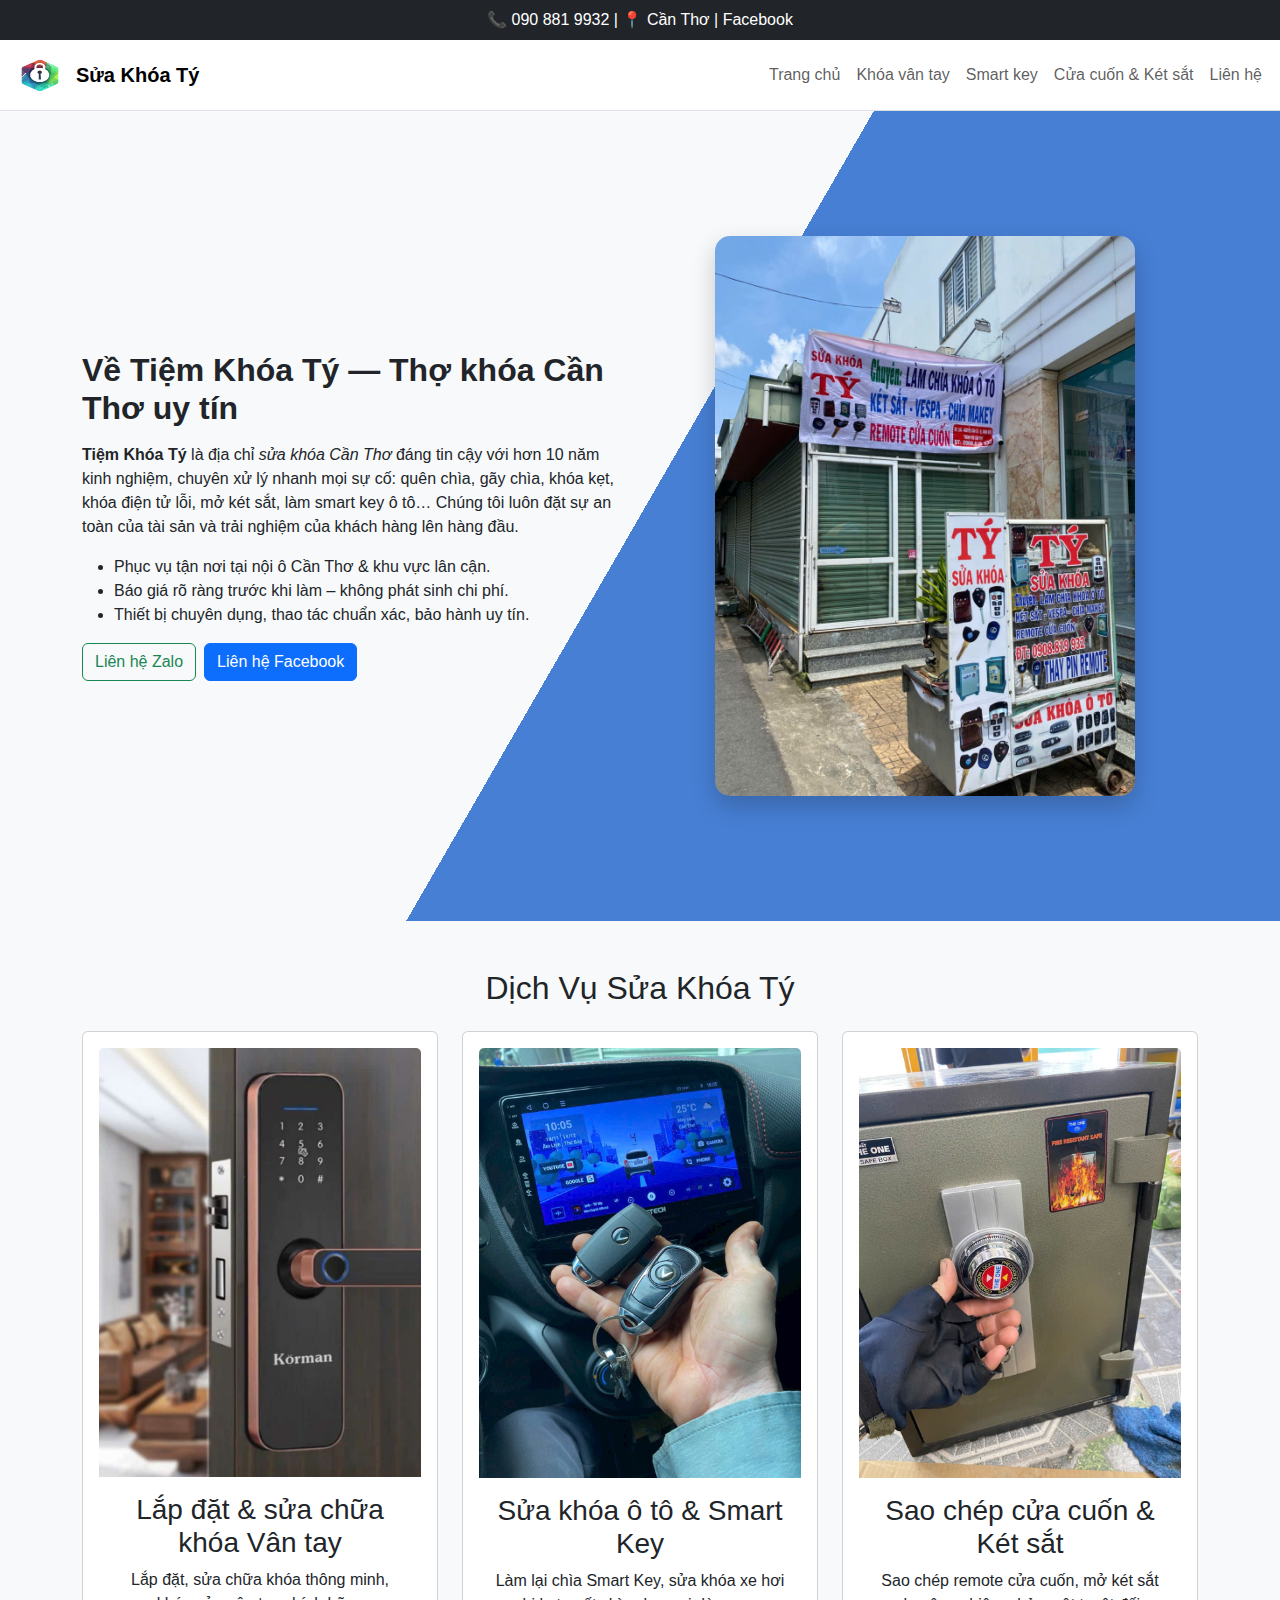
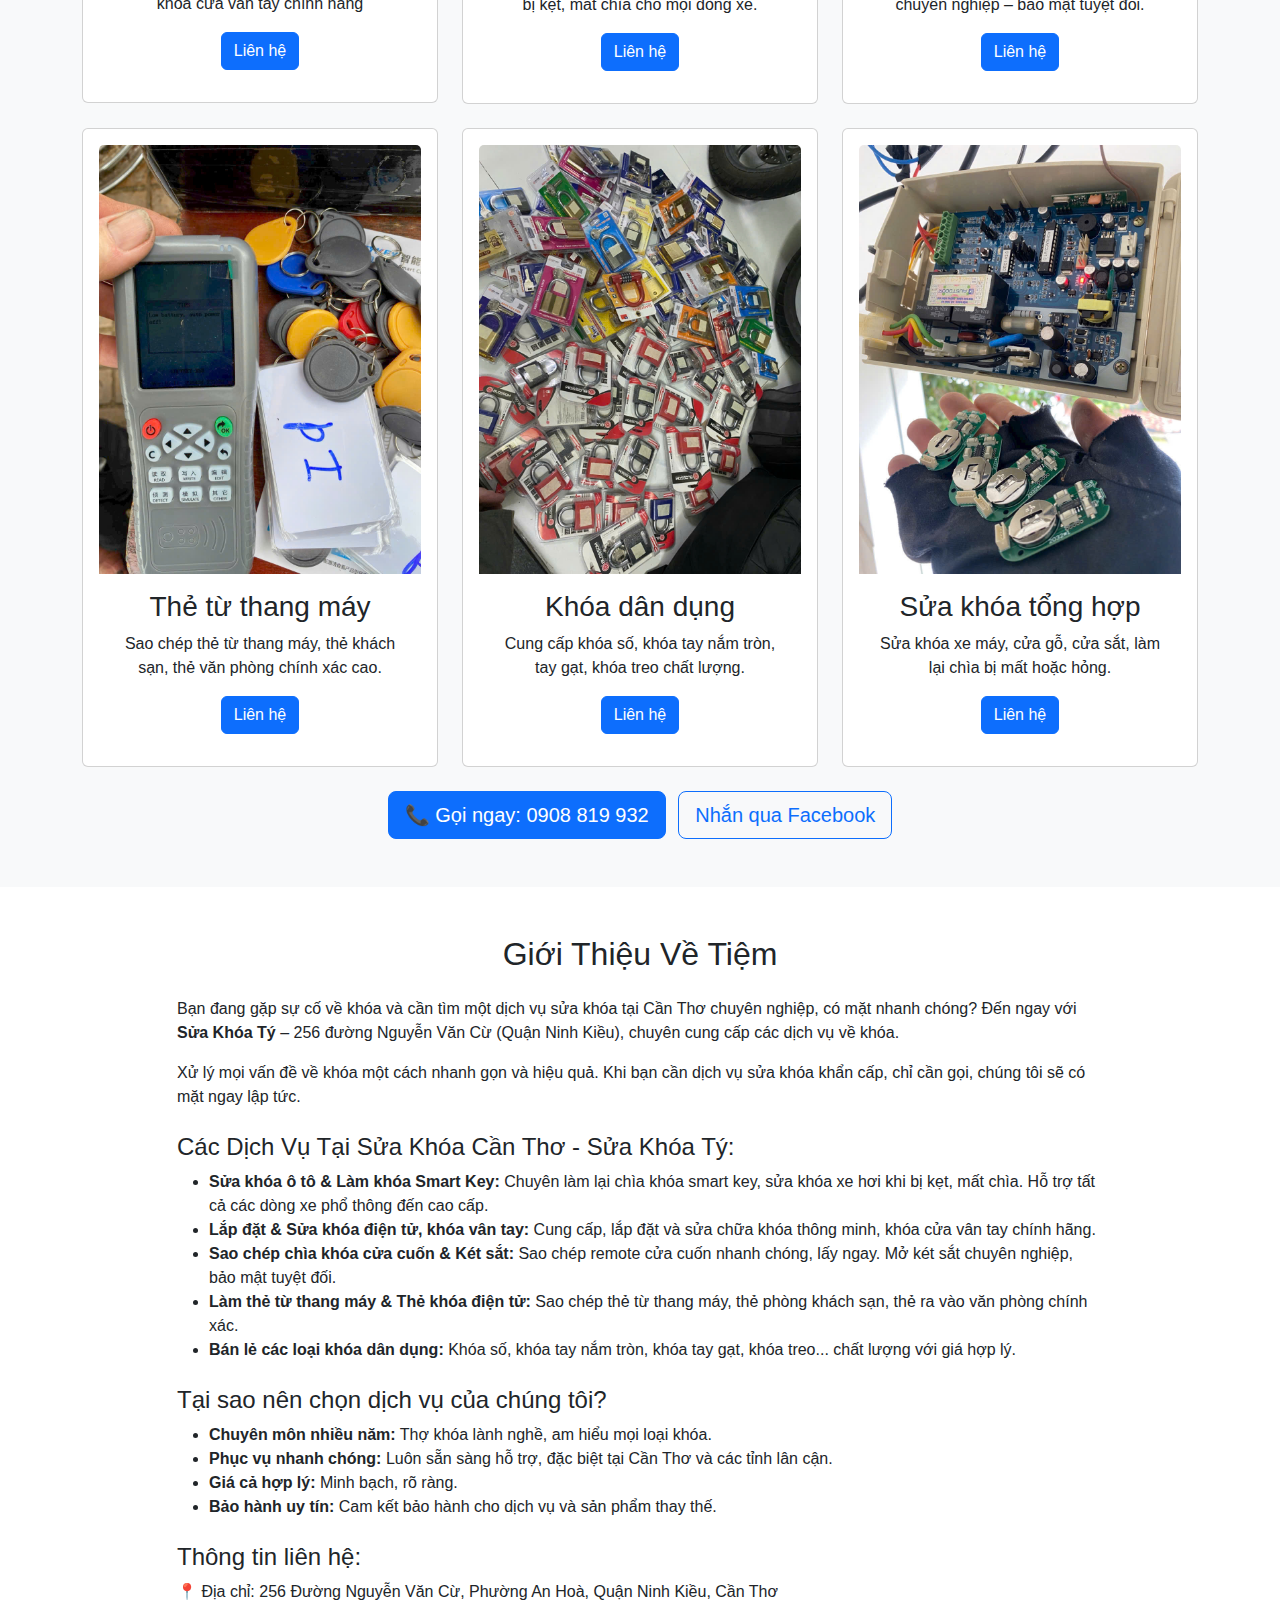
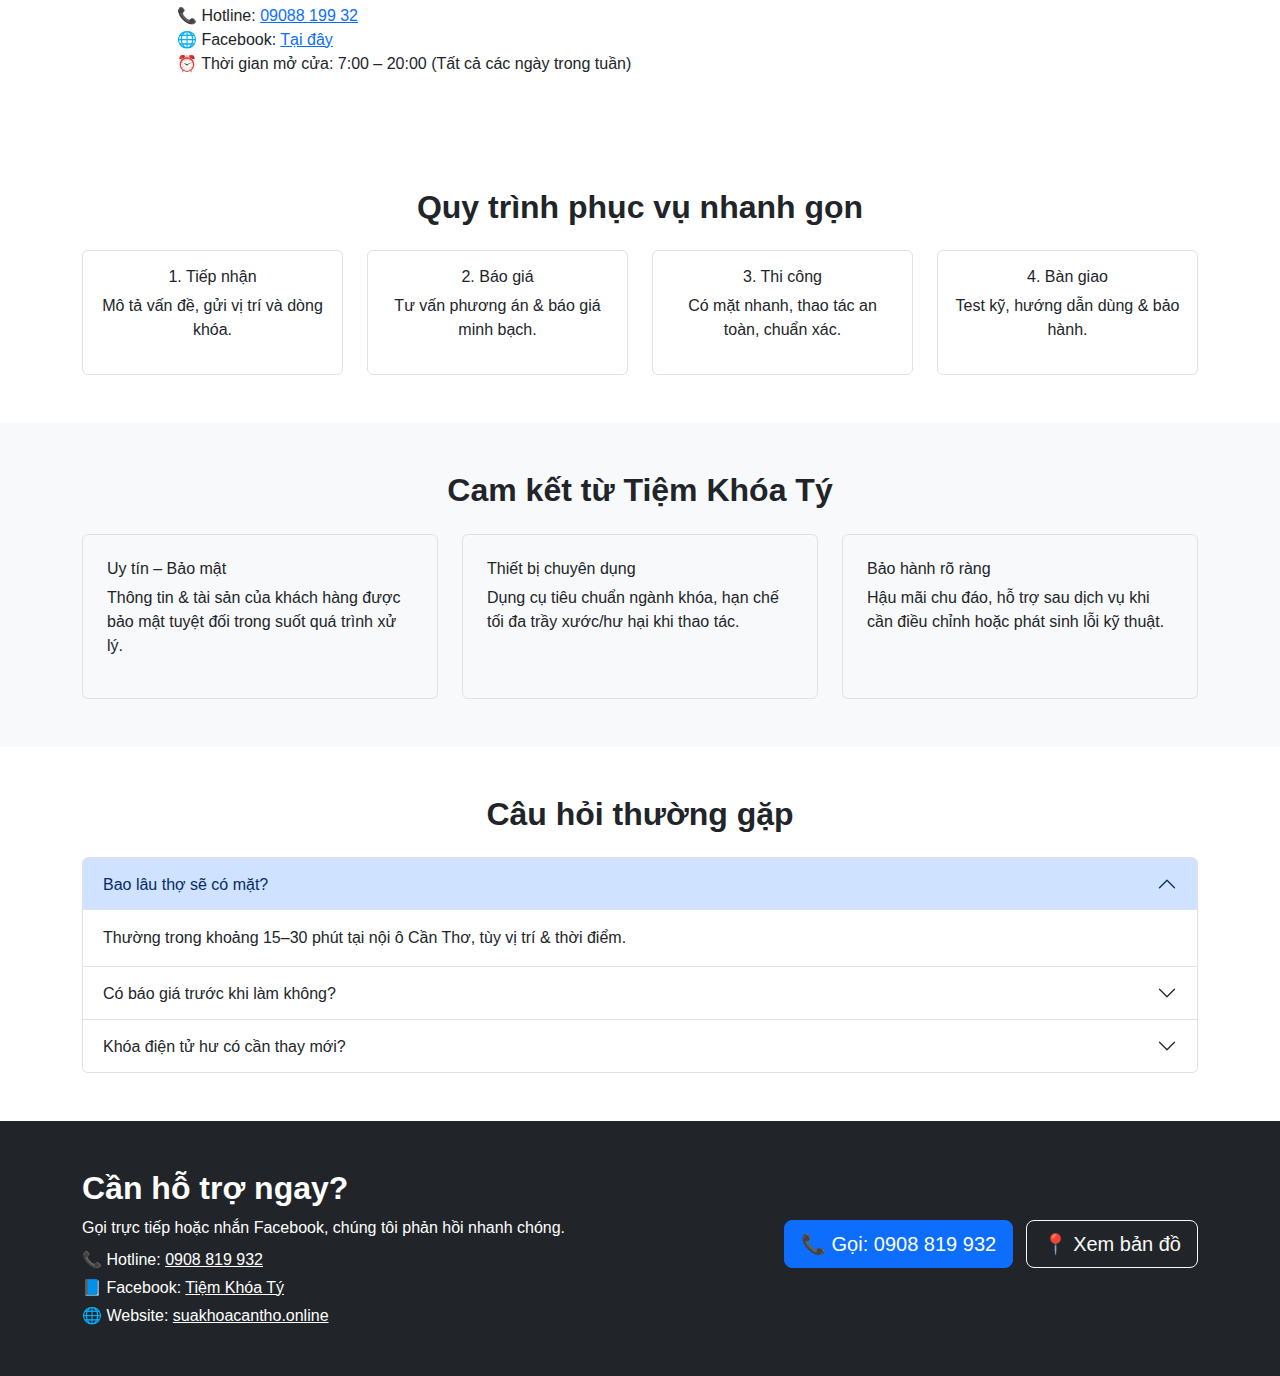
<file: index.html>
<!DOCTYPE html>
<html lang="vi">
  <head>
    <meta charset="UTF-8" />
    <meta name="viewport" content="width=device-width, initial-scale=1.0" />

    <!-- Title & Meta SEO -->
    <title>Sửa Khóa Cần Thơ – Thợ Khóa Cần Thơ 24/7 | Tiệm Khóa Tý</title>
    <meta
      name="description"
      content="Tiệm Khóa Tý – dịch vụ sửa khóa Cần Thơ chuyên nghiệp 24/7. Nhận sửa khóa ô tô, smart key, khóa cửa cuốn, két sắt, khóa điện tử, làm thẻ từ, khóa dân dụng. Gọi ngay: 0908 819 932"
    />
    <meta
      name="keywords"
      content="sửa khóa Cần Thơ, thợ khóa Cần Thơ, sửa khóa ô tô, khóa vân tay, smart key, mở két sắt, sao chép thẻ từ, sửa khóa điện tử, 24/7"
    />

    <!-- Favicon -->
    <link rel="icon" href="/img/sua_khoa_can_tho_logo1.png" type="image/png" />

    <!-- Open Graph (Facebook & Zalo) -->
    <meta property="og:title" content="Sửa Khóa Cần Thơ – Tiệm Khóa Tý" />
    <meta
      property="og:description"
      content="Sửa Khóa Tý – dịch vụ sửa khóa Cần Thơ chuyên nghiệp 24/7. Liên hệ ngay: 0908 819 932"
    />
    <meta
      property="og:image"
      content="https://suakhoacantho.online/img/sua_khoa_can_tho_3.jpg"
    />

    <meta
      property="og:url"
      content="https://suakhoacantho.online/img/sua_khoa_can_tho_3.jpg"
    />
    <meta property="og:type" content="website" />

    <!-- Twitter Card -->
    <meta name="twitter:card" content="summary_large_image" />
    <meta name="twitter:title" content="Sửa Khóa Cần Thơ – Tiệm Khóa Tý" />
    <meta
      name="twitter:description"
      content="Sửa Khóa Tý – dịch vụ sửa khóa Cần Thơ chuyên nghiệp 24/7. Liên hệ ngay: 0908 819 932"
    />
    <meta
      name="twitter:image"
      content="https://suakhoacantho.online/img/sua_khoa_can_tho_3.jpg"
    />

    <!-- Bootstrap CSS -->
    <link
      href="https://cdn.jsdelivr.net/npm/bootstrap@5.3.0/dist/css/bootstrap.min.css"
      rel="stylesheet"
    />

    <!-- CSS riêng của bạn -->
    <link rel="stylesheet" href="css.css" />
  </head>

  <body>
    <!-- Header -->
    <header class="bg-dark text-white p-2 text-center">
      📞 090 881 9932 | 📍 Cần Thơ |
      <a
        href="https://www.facebook.com/ty.nguyenvan.7587370"
        class="text-white text-decoration-none"
        >Facebook</a
      >
    </header>

    <!-- Navbar -->
    <nav
      class="navbar navbar-expand-md bg-white border-bottom sticky-top"
      style="padding: 2px 10px; margin: 0; min-height: 50px"
    >
      <div class="container-fluid" style="padding: 0; margin: 0">
        <!-- Logo -->
        <a
          class="navbar-brand fw-bold d-flex align-items-center"
          href="index.html"
          style="margin: 0; padding: 0; line-height: 0.5"
        >
          <img
            src="/img/sua_khoa_can_tho_logo.png"
            alt="Logo"
            style="height: 66px; margin-right: 6px; padding: 0"
          />
          Sửa Khóa Tý
        </a>

        <!-- Toggle button cho mobile -->
        <button
          class="navbar-toggler"
          type="button"
          data-bs-toggle="collapse"
          data-bs-target="#mainNav"
          style="padding: 2px 6px; margin: 0"
        >
          <span class="navbar-toggler-icon"></span>
        </button>

        <!-- Menu -->
        <div
          class="collapse navbar-collapse"
          id="mainNav"
          style="margin: 0; padding: 0"
        >
          <ul
            class="navbar-nav ms-auto mb-0"
            style="margin: 0; padding: 0; line-height: 1"
          >
            <li class="nav-item">
              <a
                class="nav-link"
                href="/index.html"
                style="padding: 4px 8px; margin: 0; line-height: 1"
                >Trang chủ</a
              >
            </li>
            <li class="nav-item">
              <a
                class="nav-link"
                href="/services_1.html"
                style="padding: 4px 8px; margin: 0; line-height: 1"
                >Khóa vân tay</a
              >
            </li>
            <li class="nav-item">
              <a
                class="nav-link"
                href="/services_2.html"
                style="padding: 4px 8px; margin: 0; line-height: 1"
                >Smart key</a
              >
            </li>
            <li class="nav-item">
              <a
                class="nav-link"
                href="/services_3.html"
                style="padding: 4px 8px; margin: 0; line-height: 1"
                >Cửa cuốn & Két sắt</a
              >
            </li>
            <li class="nav-item">
              <a
                class="nav-link"
                href="/contact.html"
                style="padding: 4px 8px; margin: 0; line-height: 1"
                >Liên hệ</a
              >
            </li>
          </ul>
        </div>
      </div>
    </nav>

    <!-- HERO -->
    <section id="hero" class="hero">
      <div class="container">
        <div class="row align-items-center">
          <!-- Text -->
          <div class="col-md-6">
            <h2 class="fw-bold">Về Tiệm Khóa Tý — Thợ khóa Cần Thơ uy tín</h2>
            <p class="mt-3">
              <strong>Tiệm Khóa Tý</strong> là địa chỉ
              <em>sửa khóa Cần Thơ</em> đáng tin cậy với hơn 10 năm kinh nghiệm,
              chuyên xử lý nhanh mọi sự cố: quên chìa, gãy chìa, khóa kẹt, khóa
              điện tử lỗi, mở két sắt, làm smart key ô tô… Chúng tôi luôn đặt sự
              an toàn của tài sản và trải nghiệm của khách hàng lên hàng đầu.
            </p>
            <ul class="mb-3">
              <li>Phục vụ tận nơi tại nội ô Cần Thơ & khu vực lân cận.</li>
              <li>Báo giá rõ ràng trước khi làm – không phát sinh chi phí.</li>
              <li>
                Thiết bị chuyên dụng, thao tác chuẩn xác, bảo hành uy tín.
              </li>
            </ul>
            <div class="d-flex gap-2">
              <a
                href="https://zalo.me/0908819932"
                class="btn btn-outline-success"
                target="_blank"
              >
                Liên hệ Zalo
              </a>
              <a
                href="https://www.facebook.com/ty.nguyenvan.7587370"
                class="btn btn-primary"
                target="_blank"
              >
                Liên hệ Facebook
              </a>
            </div>
          </div>

          <!-- Hình ảnh -->
          <div class="col-md-6 hero-img text-center mt-4 mt-md-0">
            <img src="img/sua_khoa_can_tho_3.jpg" alt="Sửa khóa Cần Thơ" />
          </div>
        </div>
      </div>
    </section>

    <!-- DỊCH VỤ ---------------------------------------------------------------------------------------->
    <section id="services" class="py-5 bg-light">
      <div class="container">
        <h2 class="text-center mb-4">Dịch Vụ Sửa Khóa Tý</h2>
        <div class="row g-4">
          <!-- -----------------------------------service 1--------------------------------------- -->
          <div class="col-md-4">
            <div class="card service-card p-3">
              <img
                src="/img/Sua-Khoa-Van-Tay-can-tho.jpg"
                class="card-img-top"
                alt="Sua-Khoa-Van-Tay-can-tho"
              />
              <div class="card-body text-center">
                <h3 class="card-title">Lắp đặt & sửa chữa khóa Vân tay</h3>
                <p class="card-text">
                  Lắp đặt, sửa chữa khóa thông minh, khóa cửa vân tay chính hãng
                </p>
                <a
                  href="https://www.facebook.com/ty.nguyenvan.7587370"
                  class="btn btn-primary"
                  >Liên hệ</a
                >
              </div>
            </div>
          </div>
          <!-- -------------------------------------service 2---------------------------------------------- -->
          <div class="col-md-4">
            <div class="card service-card p-3">
              <img
                src="/img/smart_key_can_tho.jpg"
                class="card-img-top"
                alt="Sua-Khoa-Van-Tay-can-tho"
              />
              <div class="card-body text-center">
                <h3 class="card-title">Sửa khóa ô tô & Smart Key</h3>
                <p class="card-text">
                  Làm lại chìa Smart Key, sửa khóa xe hơi bị kẹt, mất chìa cho
                  mọi dòng xe.
                </p>
                <a
                  href="https://www.facebook.com/ty.nguyenvan.7587370"
                  class="btn btn-primary"
                  >Liên hệ</a
                >
              </div>
            </div>
          </div>
          <!-- -------------------------------------service 3---------------------------------------------- -->
          <div class="col-md-4">
            <div class="card service-card p-3">
              <img
                src="/img/sua_ket_sat_can_tho.jpg"
                class="card-img-top"
                alt="Sua-Khoa-Van-Tay-can-tho"
              />
              <div class="card-body text-center">
                <h3 class="card-title">Sao chép cửa cuốn & Két sắt</h3>
                <p class="card-text">
                  Sao chép remote cửa cuốn, mở két sắt chuyên nghiệp – bảo mật
                  tuyệt đối.
                </p>
                <a
                  href="https://www.facebook.com/ty.nguyenvan.7587370"
                  class="btn btn-primary"
                  >Liên hệ</a
                >
              </div>
            </div>
          </div>
          <!-- -------------------------------------service 4---------------------------------------------- -->
          <div class="col-md-4">
            <div class="card service-card p-3">
              <img
                src="/img/sao_chep_the_tu_thang_may_can_tho.jpg"
                class="card-img-top"
                alt="Sua-Khoa-Van-Tay-can-tho"
              />
              <div class="card-body text-center">
                <h3 class="card-title">Thẻ từ thang máy</h3>
                <p class="card-text">
                  Sao chép thẻ từ thang máy, thẻ khách sạn, thẻ văn phòng chính
                  xác cao.
                </p>
                <a
                  href="https://www.facebook.com/ty.nguyenvan.7587370"
                  class="btn btn-primary"
                  >Liên hệ</a
                >
              </div>
            </div>
          </div>
          <!-- -------------------------------------service 5---------------------------------------------- -->
          <div class="col-md-4">
            <div class="card service-card p-3">
              <img
                src="/img/khoa_dan_dung_can_tho.jpg"
                class="card-img-top"
                alt="Sua-Khoa-Van-Tay-can-tho"
              />
              <div class="card-body text-center">
                <h3 class="card-title">Khóa dân dụng</h3>
                <p class="card-text">
                  Cung cấp khóa số, khóa tay nắm tròn, tay gạt, khóa treo chất
                  lượng.
                </p>
                <a
                  href="https://www.facebook.com/ty.nguyenvan.7587370"
                  class="btn btn-primary"
                  >Liên hệ</a
                >
              </div>
            </div>
          </div>
          <!--  -->
          <div class="col-md-4">
            <div class="card service-card p-3">
              <img
                src="/img/sua_khoa_tong_hop.jpg"
                class="card-img-top"
                alt="Sua-Khoa-Van-Tay-can-tho"
              />
              <div class="card-body text-center">
                <h3 class="card-title">Sửa khóa tổng hợp</h3>
                <p class="card-text">
                  Sửa khóa xe máy, cửa gỗ, cửa sắt, làm lại chìa bị mất hoặc
                  hỏng.
                </p>
                <a
                  href="https://www.facebook.com/ty.nguyenvan.7587370"
                  class="btn btn-primary"
                  >Liên hệ</a
                >
              </div>
            </div>
          </div>
          <!-- -------------------------------------end service ---------------------------------------------- -->
        </div>
        <div class="text-center mt-4">
          <a href="tel:0908819932" class="btn btn-primary btn-lg"
            >📞 Gọi ngay: 0908 819 932</a
          >
          <a
            href="https://www.facebook.com/ty.nguyenvan.7587370"
            class="btn btn-outline-primary btn-lg ms-2"
            target="_blank"
            >Nhắn qua Facebook</a
          >
        </div>
      </div>
    </section>

    <!-- GIỚI THIỆU -------------------------------------------------------------------------------------- -->
    <section class="py-5">
      <div class="container">
        <h2 class="text-center mb-4">Giới Thiệu Về Tiệm</h2>
        <div class="row justify-content-center">
          <div class="col-lg-10">
            <p>
              Bạn đang gặp sự cố về khóa và cần tìm một dịch vụ sửa khóa tại Cần
              Thơ chuyên nghiệp, có mặt nhanh chóng? Đến ngay với
              <strong>Sửa Khóa Tý</strong> – 256 đường Nguyễn Văn Cừ (Quận Ninh
              Kiều), chuyên cung cấp các dịch vụ về khóa.
            </p>
            <p>
              Xử lý mọi vấn đề về khóa một cách nhanh gọn và hiệu quả. Khi bạn
              cần dịch vụ sửa khóa khẩn cấp, chỉ cần gọi, chúng tôi sẽ có mặt
              ngay lập tức.
            </p>

            <h4 class="mt-4">
              Các Dịch Vụ Tại Sửa Khóa Cần Thơ - Sửa Khóa Tý:
            </h4>
            <ul>
              <li>
                <strong>Sửa khóa ô tô & Làm khóa Smart Key:</strong> Chuyên làm
                lại chìa khóa smart key, sửa khóa xe hơi khi bị kẹt, mất chìa.
                Hỗ trợ tất cả các dòng xe phổ thông đến cao cấp.
              </li>
              <li>
                <strong>Lắp đặt & Sửa khóa điện tử, khóa vân tay:</strong> Cung
                cấp, lắp đặt và sửa chữa khóa thông minh, khóa cửa vân tay chính
                hãng.
              </li>
              <li>
                <strong>Sao chép chìa khóa cửa cuốn & Két sắt:</strong> Sao chép
                remote cửa cuốn nhanh chóng, lấy ngay. Mở két sắt chuyên nghiệp,
                bảo mật tuyệt đối.
              </li>
              <li>
                <strong>Làm thẻ từ thang máy & Thẻ khóa điện tử:</strong> Sao
                chép thẻ từ thang máy, thẻ phòng khách sạn, thẻ ra vào văn phòng
                chính xác.
              </li>
              <li>
                <strong>Bán lẻ các loại khóa dân dụng:</strong> Khóa số, khóa
                tay nắm tròn, khóa tay gạt, khóa treo... chất lượng với giá hợp
                lý.
              </li>
            </ul>

            <h4 class="mt-4">Tại sao nên chọn dịch vụ của chúng tôi?</h4>
            <ul>
              <li>
                <strong>Chuyên môn nhiều năm:</strong> Thợ khóa lành nghề, am
                hiểu mọi loại khóa.
              </li>
              <li>
                <strong>Phục vụ nhanh chóng:</strong> Luôn sẵn sàng hỗ trợ, đặc
                biệt tại Cần Thơ và các tỉnh lân cận.
              </li>
              <li><strong>Giá cả hợp lý:</strong> Minh bạch, rõ ràng.</li>
              <li>
                <strong>Bảo hành uy tín:</strong> Cam kết bảo hành cho dịch vụ
                và sản phẩm thay thế.
              </li>
            </ul>

            <h4 class="mt-4">Thông tin liên hệ:</h4>
            <p>
              📍 Địa chỉ: 256 Đường Nguyễn Văn Cừ, Phường An Hoà, Quận Ninh
              Kiều, Cần Thơ <br />
              📞 Hotline: <a href="tel:0908819932">09088 199 32</a> <br />
              🌐 Facebook:
              <a href="https://www.facebook.com/ty.nguyenvan.7587370"
                >Tại đây</a
              >
              <br />
              ⏰ Thời gian mở cửa: 7:00 – 20:00 (Tất cả các ngày trong tuần)
            </p>
          </div>
        </div>
      </div>
    </section>

    <!-- FOOTER---------------------------------------------------------------------------------------- -->
    <section class="py-5">
      <div class="container">
        <h2 class="text-center fw-bold mb-4">Quy trình phục vụ nhanh gọn</h2>
        <div class="row g-4 text-center">
          <div class="col-6 col-md-3">
            <div class="p-3 border rounded h-100">
              <h3 class="h6">1. Tiếp nhận</h3>
              <p>Mô tả vấn đề, gửi vị trí và dòng khóa.</p>
            </div>
          </div>
          <div class="col-6 col-md-3">
            <div class="p-3 border rounded h-100">
              <h3 class="h6">2. Báo giá</h3>
              <p>Tư vấn phương án & báo giá minh bạch.</p>
            </div>
          </div>
          <div class="col-6 col-md-3">
            <div class="p-3 border rounded h-100">
              <h3 class="h6">3. Thi công</h3>
              <p>Có mặt nhanh, thao tác an toàn, chuẩn xác.</p>
            </div>
          </div>
          <div class="col-6 col-md-3">
            <div class="p-3 border rounded h-100">
              <h3 class="h6">4. Bàn giao</h3>
              <p>Test kỹ, hướng dẫn dùng & bảo hành.</p>
            </div>
          </div>
        </div>
      </div>
    </section>

    <section class="py-5 bg-light">
      <div class="container">
        <h2 class="text-center fw-bold mb-4">Cam kết từ Tiệm Khóa Tý</h2>
        <div class="row g-4">
          <div class="col-md-4">
            <div class="p-4 border rounded h-100">
              <h3 class="h6">Uy tín – Bảo mật</h3>
              <p>
                Thông tin & tài sản của khách hàng được bảo mật tuyệt đối trong
                suốt quá trình xử lý.
              </p>
            </div>
          </div>
          <div class="col-md-4">
            <div class="p-4 border rounded h-100">
              <h3 class="h6">Thiết bị chuyên dụng</h3>
              <p>
                Dụng cụ tiêu chuẩn ngành khóa, hạn chế tối đa trầy xước/hư hại
                khi thao tác.
              </p>
            </div>
          </div>
          <div class="col-md-4">
            <div class="p-4 border rounded h-100">
              <h3 class="h6">Bảo hành rõ ràng</h3>
              <p>
                Hậu mãi chu đáo, hỗ trợ sau dịch vụ khi cần điều chỉnh hoặc phát
                sinh lỗi kỹ thuật.
              </p>
            </div>
          </div>
        </div>
      </div>
    </section>

    <!-- FAQ -->
    <section class="py-5">
      <div class="container">
        <h2 class="text-center fw-bold mb-4">Câu hỏi thường gặp</h2>
        <div class="accordion" id="faq">
          <div class="accordion-item">
            <h2 class="accordion-header" id="q1">
              <button
                class="accordion-button"
                type="button"
                data-bs-toggle="collapse"
                data-bs-target="#a1"
              >
                Bao lâu thợ sẽ có mặt?
              </button>
            </h2>
            <div
              id="a1"
              class="accordion-collapse collapse show"
              data-bs-parent="#faq"
            >
              <div class="accordion-body">
                Thường trong khoảng 15–30 phút tại nội ô Cần Thơ, tùy vị trí &
                thời điểm.
              </div>
            </div>
          </div>

          <div class="accordion-item">
            <h2 class="accordion-header" id="q2">
              <button
                class="accordion-button collapsed"
                type="button"
                data-bs-toggle="collapse"
                data-bs-target="#a2"
              >
                Có báo giá trước khi làm không?
              </button>
            </h2>
            <div
              id="a2"
              class="accordion-collapse collapse"
              data-bs-parent="#faq"
            >
              <div class="accordion-body">
                Có. Chúng tôi tư vấn phương án và báo giá minh bạch trước khi
                thi công.
              </div>
            </div>
          </div>

          <div class="accordion-item">
            <h2 class="accordion-header" id="q3">
              <button
                class="accordion-button collapsed"
                type="button"
                data-bs-toggle="collapse"
                data-bs-target="#a3"
              >
                Khóa điện tử hư có cần thay mới?
              </button>
            </h2>
            <div
              id="a3"
              class="accordion-collapse collapse"
              data-bs-parent="#faq"
            >
              <div class="accordion-body">
                Không phải lúc nào cũng cần. Kỹ thuật viên sẽ kiểm tra & sửa
                chữa nếu có thể để tiết kiệm chi phí.
              </div>
            </div>
          </div>
        </div>
      </div>
    </section>

    <!-- CONTACT / CTA -->
    <section id="contact" class="py-5 bg-dark text-white">
      <div class="container">
        <div class="row g-4 align-items-center">
          <div class="col-md-7">
            <h2 class="fw-bold">Cần hỗ trợ ngay?</h2>
            <p class="mb-2">
              Gọi trực tiếp hoặc nhắn Facebook, chúng tôi phản hồi nhanh chóng.
            </p>
            <p class="mb-1">
              📞 Hotline:
              <a
                class="text-white text-decoration-underline"
                href="tel:0908819932"
                >0908 819 932</a
              >
            </p>
            <p class="mb-1">
              📘 Facebook:
              <a
                class="text-white text-decoration-underline"
                href="https://www.facebook.com/ty.nguyenvan.7587370"
                target="_blank"
                >Tiệm Khóa Tý</a
              >
            </p>
            <p class="mb-0">
              🌐 Website:
              <a
                class="text-white text-decoration-underline"
                href="https://suakhoacantho.online/"
                target="_blank"
                >suakhoacantho.online</a
              >
            </p>
          </div>
          <div class="col-md-5 text-center text-md-end">
            <a href="tel:0908819932" class="btn btn-primary btn-lg me-md-2 mb-2"
              >📞 Gọi: 0908 819 932</a
            >
            <a
              href="https://share.google/v6uvxsjPk523oE6AH"
              target="_blank"
              class="btn btn-outline-light btn-lg mb-2"
              >📍 Xem bản đồ</a
            >
          </div>
        </div>
      </div>
    </section>

    <script src="https://cdn.jsdelivr.net/npm/bootstrap@5.3.0/dist/js/bootstrap.bundle.min.js"></script>

    <script type="application/ld+json">
      {
        "@context": "https://schema.org",
        "@type": "Locksmith",
        "name": "Tiệm Khóa Tý - Sửa Khóa Cần Thơ",
        "image": "https://suakhoacantho.online/img/sua_khoa_can_tho_logo.png",
        "url": "https://suakhoacantho.online/",
        "telephone": "+84908819932",
        "address": {
          "@type": "PostalAddress",
          "streetAddress": "256 Đ. Nguyễn Văn Cừ, Phường An Hòa, Quận Ninh Kiều",
          "addressLocality": "Cần Thơ",
          "addressCountry": "VN"
        },
        "openingHours": "Mo-Su 07:00-20:00",
        "sameAs": ["https://www.facebook.com/ty.nguyenvan.7587370"],
        "areaServed": "Can Tho, Viet Nam"
      }
    </script>
  </body>
</html>
</file>
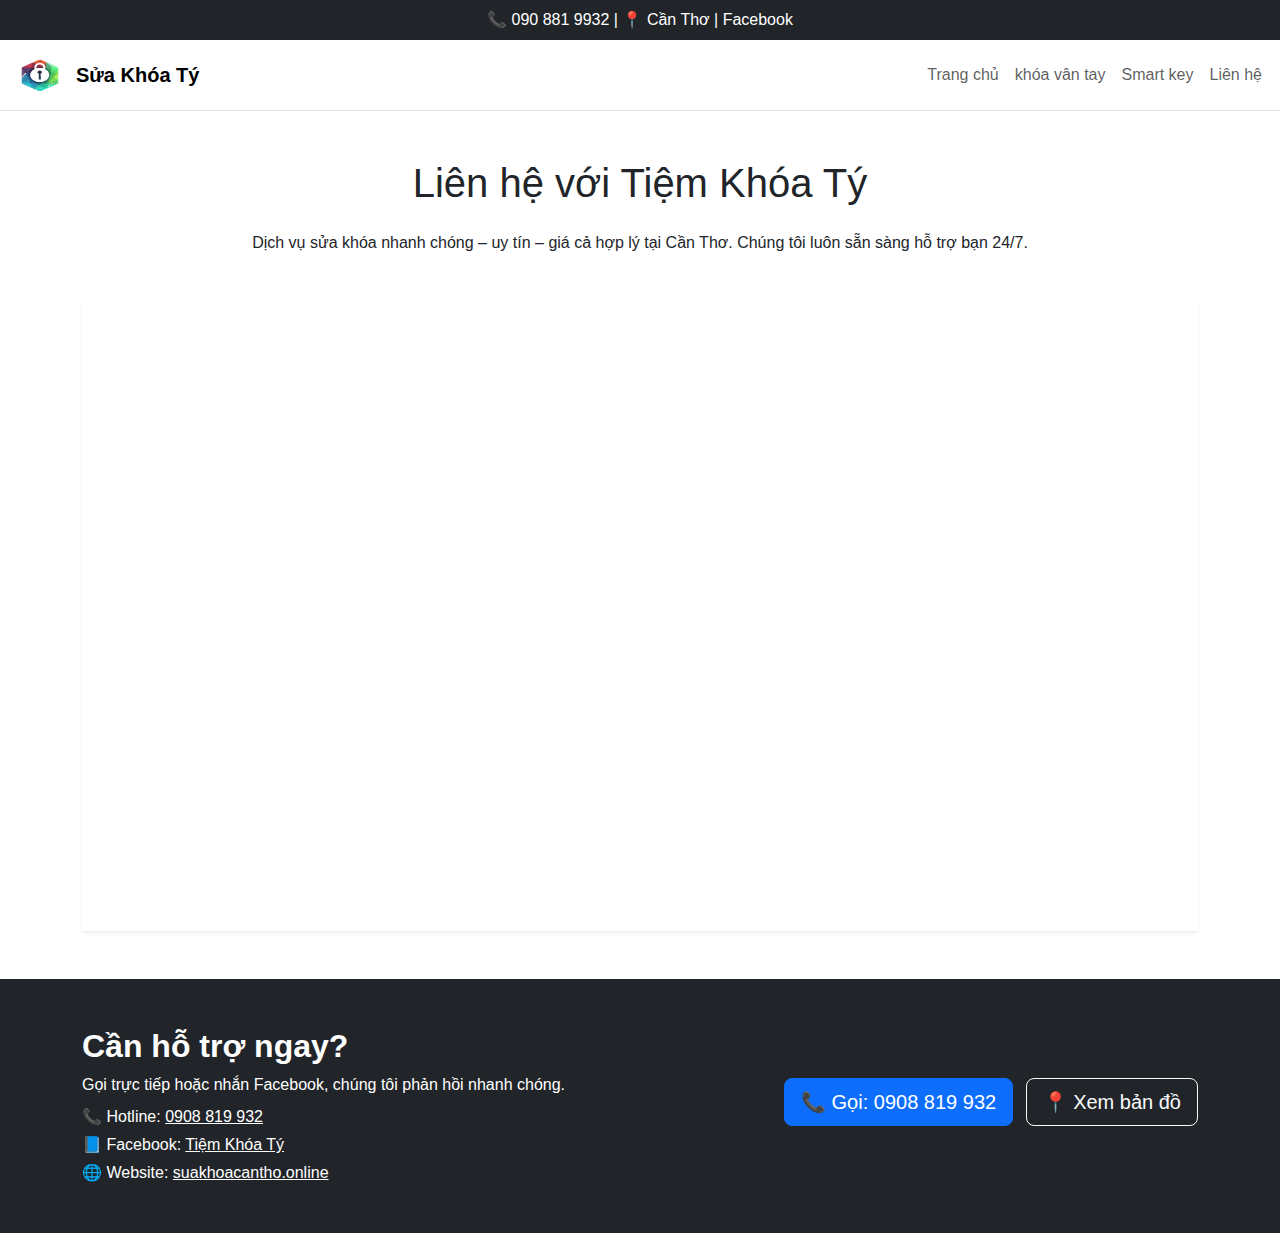
<file: contact.html>
<!DOCTYPE html>
<html lang="vi">
  <head>
    <meta charset="UTF-8" />
    <meta name="viewport" content="width=device-width, initial-scale=1.0" />

    <!-- Title & Meta SEO -->
    <title>Sửa Khóa Cần Thơ – Thợ Khóa Cần Thơ 24/7 | Tiệm Khóa Tý</title>
    <meta
      name="description"
      content="Tiệm Khóa Tý – dịch vụ sửa khóa Cần Thơ chuyên nghiệp 24/7. Nhận sửa khóa ô tô, smart key, khóa cửa cuốn, két sắt, khóa điện tử, làm thẻ từ, khóa dân dụng. Gọi ngay: 0908 819 932"
    />
    <meta
      name="keywords"
      content="sửa khóa Cần Thơ, thợ khóa Cần Thơ, sửa khóa ô tô, khóa vân tay, smart key, mở két sắt, sao chép thẻ từ, sửa khóa điện tử, 24/7"
    />

    <!-- Favicon -->
    <link rel="icon" href="/img/sua_khoa_can_tho_logo1.png" type="image/png" />

    <!-- Open Graph (Facebook & Zalo) -->
    <meta property="og:title" content="Sửa Khóa Cần Thơ – Tiệm Khóa Tý" />
    <meta
      property="og:description"
      content="Sửa Khóa Tý – dịch vụ sửa khóa Cần Thơ chuyên nghiệp 24/7. Liên hệ ngay: 0908 819 932"
    />
    <meta
      property="og:url"
      content="https://suakhoacantho.online/img/sua_khoa_can_tho_3.jpg"
    />
    <meta property="og:url" content="https://suakhoacantho.online/" />
    <meta property="og:type" content="website" />

    <!-- Twitter Card -->
    <meta name="twitter:card" content="summary_large_image" />
    <meta name="twitter:title" content="Sửa Khóa Cần Thơ – Tiệm Khóa Tý" />
    <meta
      name="twitter:description"
      content="Sửa Khóa Tý – dịch vụ sửa khóa Cần Thơ chuyên nghiệp 24/7. Liên hệ ngay: 0908 819 932"
    />
    <meta
      name="twitter:image"
      content="https://suakhoacantho.online/img/sua_khoa_can_tho_logo.png"
    />

    <!-- Bootstrap CSS -->
    <link
      href="https://cdn.jsdelivr.net/npm/bootstrap@5.3.0/dist/css/bootstrap.min.css"
      rel="stylesheet"
    />

    <!-- CSS riêng của bạn -->
    <link rel="stylesheet" href="css.css" />
  </head>

  <body>
    <!-- Header -->
    <header class="bg-dark text-white p-2 text-center">
      📞 090 881 9932 | 📍 Cần Thơ |
      <a
        href="https://www.facebook.com/ty.nguyenvan.7587370"
        class="text-white text-decoration-none"
        >Facebook</a
      >
    </header>

    <!-- Navbar -->
    <nav
      class="navbar navbar-expand-md bg-white border-bottom sticky-top"
      style="padding: 2px 10px; margin: 0; min-height: 50px"
    >
      <div class="container-fluid" style="padding: 0; margin: 0">
        <!-- Logo -->
        <a
          class="navbar-brand fw-bold d-flex align-items-center"
          href="index.html"
          style="margin: 0; padding: 0; line-height: 0.5"
        >
          <img
            src="/img/sua_khoa_can_tho_logo.png"
            alt="Logo"
            style="height: 66px; margin-right: 6px; padding: 0"
          />
          Sửa Khóa Tý
        </a>

        <!-- Toggle button cho mobile -->
        <button
          class="navbar-toggler"
          type="button"
          data-bs-toggle="collapse"
          data-bs-target="#mainNav"
          style="padding: 2px 6px; margin: 0"
        >
          <span class="navbar-toggler-icon"></span>
        </button>

        <!-- Menu -->
        <div
          class="collapse navbar-collapse"
          id="mainNav"
          style="margin: 0; padding: 0"
        >
          <ul
            class="navbar-nav ms-auto mb-0"
            style="margin: 0; padding: 0; line-height: 1"
          >
            <li class="nav-item">
              <a
                class="nav-link"
                href="/index.html"
                style="padding: 4px 8px; margin: 0; line-height: 1"
                >Trang chủ</a
              >
            </li>
            <li class="nav-item">
              <a
                class="nav-link"
                href="/services_1.html"
                style="padding: 4px 8px; margin: 0; line-height: 1"
                >khóa vân tay</a
              >
            </li>
            <li class="nav-item">
              <a
                class="nav-link"
                href="/services_2.html"
                style="padding: 4px 8px; margin: 0; line-height: 1"
                >Smart key</a
              >
            </li>
            <li class="nav-item">
              <a
                class="nav-link"
                href="/contact.html"
                style="padding: 4px 8px; margin: 0; line-height: 1"
                >Liên hệ</a
              >
            </li>
          </ul>
        </div>
      </div>
    </nav>

    <!-- Contact Section -->
    <section class="py-5">
      <div class="container">
        <h1 class="text-center mb-4">Liên hệ với Tiệm Khóa Tý</h1>
        <p class="text-center mb-5">
          Dịch vụ sửa khóa nhanh chóng – uy tín – giá cả hợp lý tại Cần Thơ.
          Chúng tôi luôn sẵn sàng hỗ trợ bạn 24/7.
        </p>

        <div class="row g-4">
          <div class="col-lg-12">
            <div class="ratio ratio-16x9 shadow-sm">
              <iframe
                src="https://www.google.com/maps/embed?pb=!1m18!1m12!1m3!1d3928.588999159957!2d105.7721444!3d10.0507337!2m3!1f0!2f0!3f0!3m2!1i1024!2i768!4f13.1!3m3!1m2!1s0x31a0890050a597d5%3A0x146cf483cbfcaf93!2zU-G7rWEgS2jDs2EgVMO9!5e0!3m2!1svi!2s!4v1755442323754!5m2!1svi!2s"
                style="border: 0; width: 100%; height: 100%"
                allowfullscreen=""
                loading="lazy"
                referrerpolicy="no-referrer-when-downgrade"
              ></iframe>
            </div>
          </div>
        </div>
      </div>
    </section>

    <!-- CONTACT / CTA -->
    <section id="contact" class="py-5 bg-dark text-white">
      <div class="container">
        <div class="row g-4 align-items-center">
          <div class="col-md-7">
            <h2 class="fw-bold">Cần hỗ trợ ngay?</h2>
            <p class="mb-2">
              Gọi trực tiếp hoặc nhắn Facebook, chúng tôi phản hồi nhanh chóng.
            </p>
            <p class="mb-1">
              📞 Hotline:
              <a
                class="text-white text-decoration-underline"
                href="tel:0908819932"
                >0908 819 932</a
              >
            </p>
            <p class="mb-1">
              📘 Facebook:
              <a
                class="text-white text-decoration-underline"
                href="https://www.facebook.com/ty.nguyenvan.7587370"
                target="_blank"
                >Tiệm Khóa Tý</a
              >
            </p>
            <p class="mb-0">
              🌐 Website:
              <a
                class="text-white text-decoration-underline"
                href="https://suakhoacantho.online/"
                target="_blank"
                >suakhoacantho.online</a
              >
            </p>
          </div>
          <div class="col-md-5 text-center text-md-end">
            <a href="tel:0908819932" class="btn btn-primary btn-lg me-md-2 mb-2"
              >📞 Gọi: 0908 819 932</a
            >
            <a
              href="https://share.google/v6uvxsjPk523oE6AH"
              target="_blank"
              class="btn btn-outline-light btn-lg mb-2"
              >📍 Xem bản đồ</a
            >
          </div>
        </div>
      </div>
    </section>

    <script src="https://cdn.jsdelivr.net/npm/bootstrap@5.3.0/dist/js/bootstrap.bundle.min.js"></script>

    <script type="application/ld+json">
      {
        "@context": "https://schema.org",
        "@type": "Locksmith",
        "name": "Tiệm Khóa Tý - Sửa Khóa Cần Thơ",
        "image": "https://suakhoacantho.online/img/sua_khoa_can_tho_logo.png",
        "url": "https://suakhoacantho.online/",
        "telephone": "+84908819932",
        "address": {
          "@type": "PostalAddress",
          "streetAddress": "256 Đ. Nguyễn Văn Cừ, Phường An Hòa, Quận Ninh Kiều",
          "addressLocality": "Cần Thơ",
          "addressCountry": "VN"
        },
        "openingHours": "Mo-Su 07:00-20:00",
        "sameAs": ["https://www.facebook.com/ty.nguyenvan.7587370"],
        "areaServed": "Can Tho, Viet Nam"
      }
    </script>
  </body>
</html>
</file>
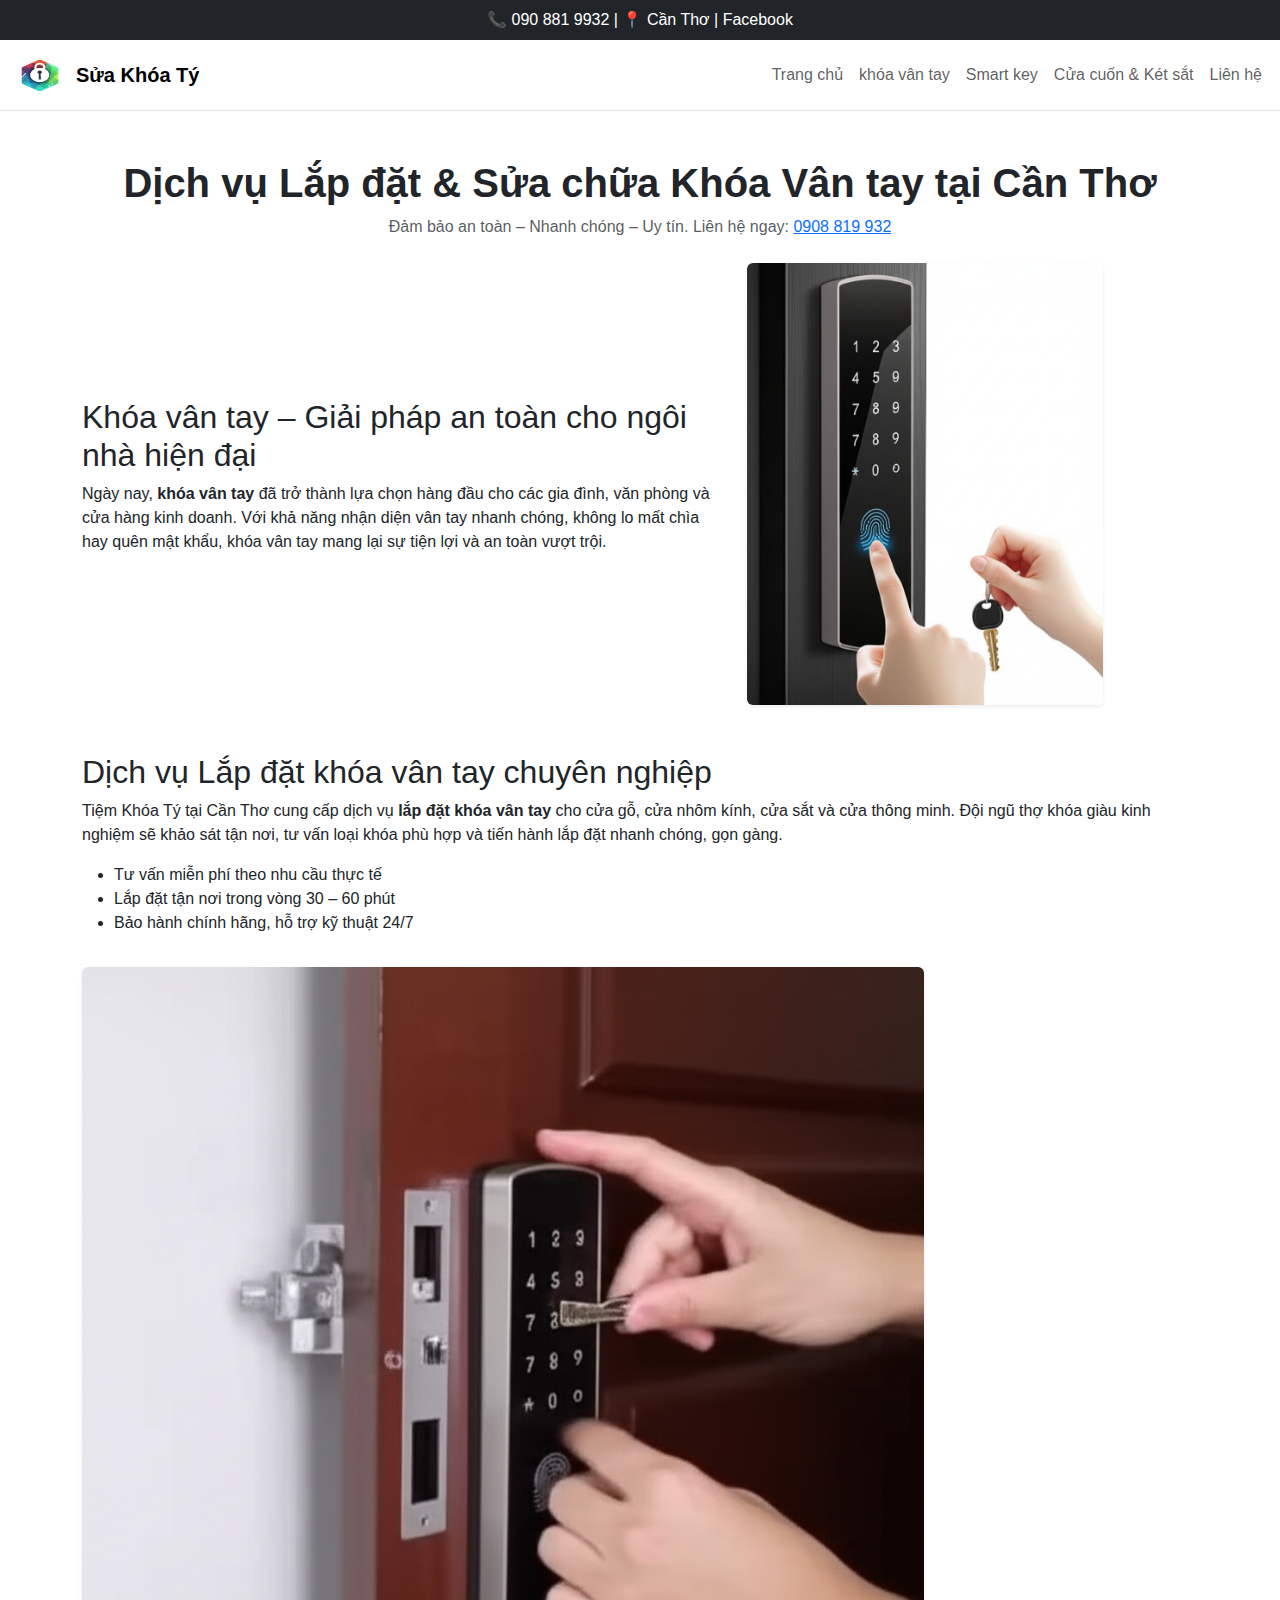
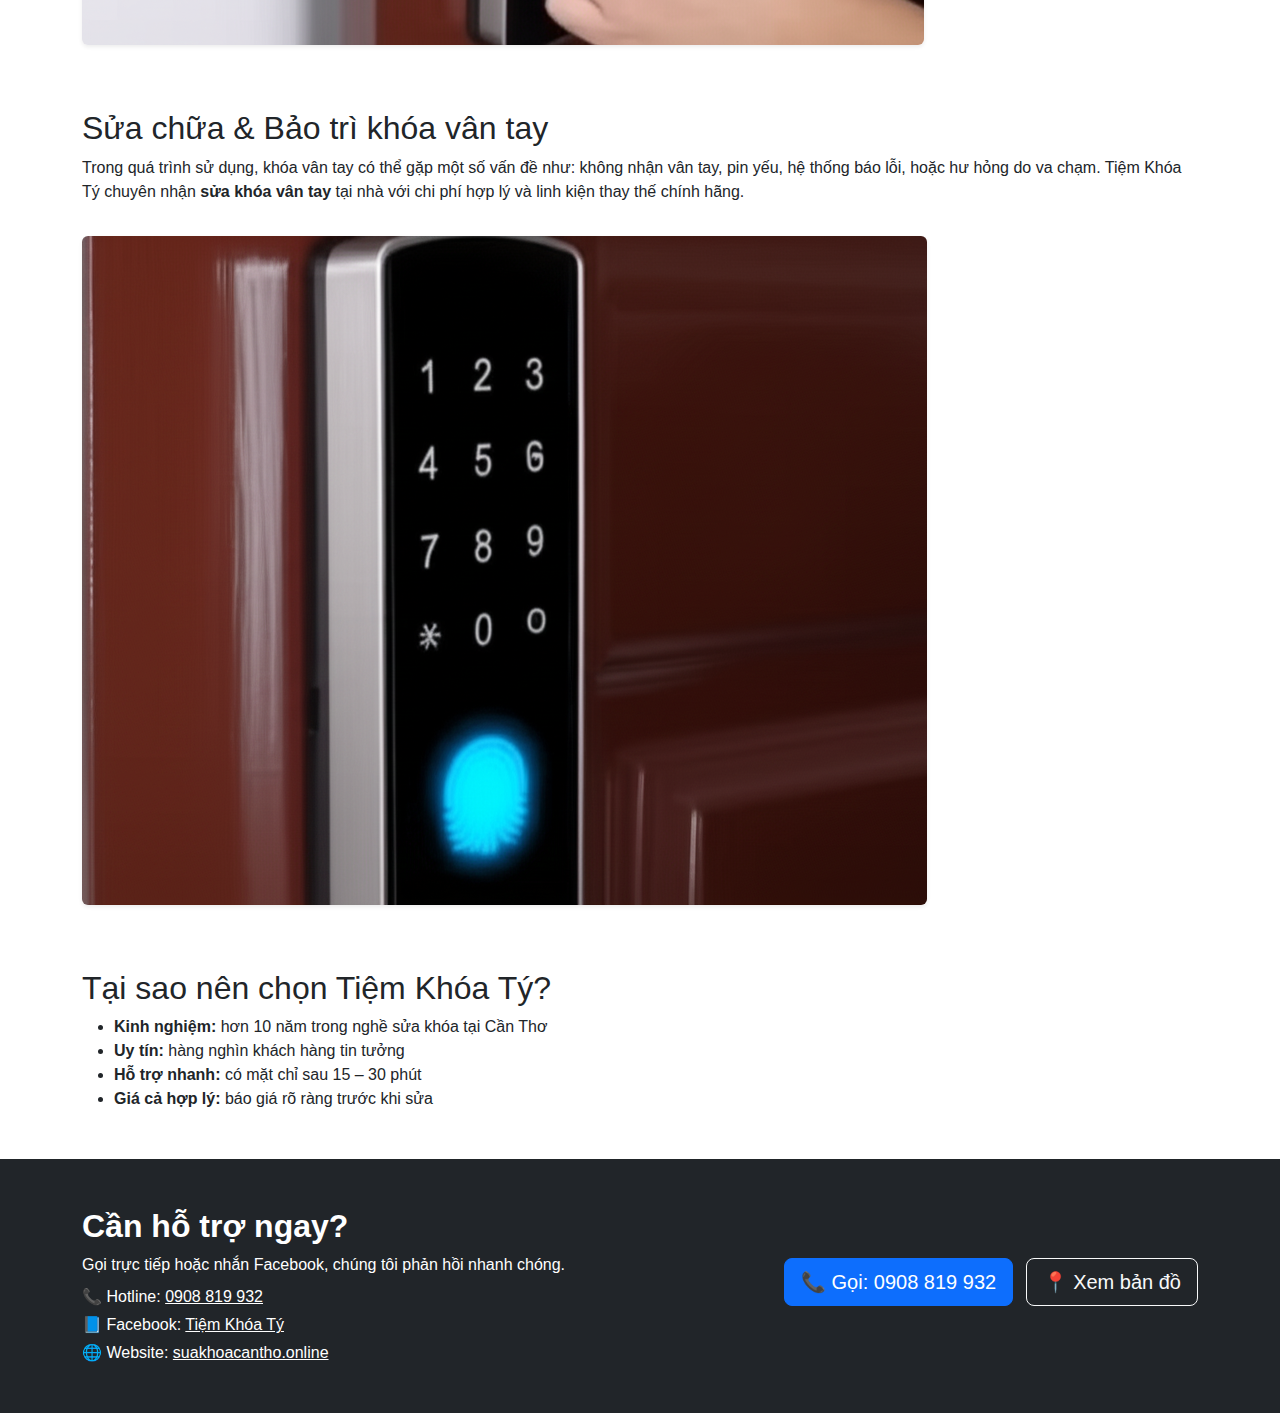
<file: services_1.html>
<!DOCTYPE html>
<html lang="vi">
  <head>
    <meta charset="UTF-8" />
    <meta name="viewport" content="width=device-width, initial-scale=1.0" />

    <!-- Title & Meta SEO -->
    <title>Sửa Khóa Cần Thơ – Thợ Khóa Cần Thơ 24/7 | Tiệm Khóa Tý</title>
    <meta
      name="description"
      content="Tiệm Khóa Tý – dịch vụ sửa khóa Cần Thơ chuyên nghiệp 24/7. Nhận sửa khóa ô tô, smart key, khóa cửa cuốn, két sắt, khóa điện tử, làm thẻ từ, khóa dân dụng. Gọi ngay: 0908 819 932"
    />
    <meta
      name="keywords"
      content="sửa khóa Cần Thơ, thợ khóa Cần Thơ, sửa khóa ô tô, khóa vân tay, smart key, mở két sắt, sao chép thẻ từ, sửa khóa điện tử, 24/7"
    />

    <!-- Favicon -->
    <link rel="icon" href="/img/sua_khoa_can_tho_logo1.png" type="image/png" />

    <!-- Open Graph (Facebook & Zalo) -->
    <meta property="og:title" content="Sửa Khóa Cần Thơ – Tiệm Khóa Tý" />
    <meta
      property="og:description"
      content="Sửa Khóa Tý – dịch vụ sửa khóa Cần Thơ chuyên nghiệp 24/7. Liên hệ ngay: 0908 819 932"
    />
    <meta
      property="og:url"
      content="https://suakhoacantho.online/img/sua_khoa_can_tho_3.jpg"
    />
    <meta property="og:url" content="https://suakhoacantho.online/" />
    <meta property="og:type" content="website" />

    <!-- Twitter Card -->
    <meta name="twitter:card" content="summary_large_image" />
    <meta name="twitter:title" content="Sửa Khóa Cần Thơ – Tiệm Khóa Tý" />
    <meta
      name="twitter:description"
      content="Sửa Khóa Tý – dịch vụ sửa khóa Cần Thơ chuyên nghiệp 24/7. Liên hệ ngay: 0908 819 932"
    />
    <meta
      name="twitter:image"
      content="https://suakhoacantho.online/img/sua_khoa_can_tho_logo.png"
    />

    <!-- Bootstrap CSS -->
    <link
      href="https://cdn.jsdelivr.net/npm/bootstrap@5.3.0/dist/css/bootstrap.min.css"
      rel="stylesheet"
    />

    <!-- CSS riêng của bạn -->
    <link rel="stylesheet" href="css.css" />
  </head>

  <body>
    <!-- Header -->
    <header class="bg-dark text-white p-2 text-center">
      📞 090 881 9932 | 📍 Cần Thơ |
      <a
        href="https://www.facebook.com/ty.nguyenvan.7587370"
        class="text-white text-decoration-none"
        >Facebook</a
      >
    </header>

    <!-- Navbar -->
    <nav
      class="navbar navbar-expand-md bg-white border-bottom sticky-top"
      style="padding: 2px 10px; margin: 0; min-height: 50px"
    >
      <div class="container-fluid" style="padding: 0; margin: 0">
        <!-- Logo -->
        <a
          class="navbar-brand fw-bold d-flex align-items-center"
          href="index.html"
          style="margin: 0; padding: 0; line-height: 0.5"
        >
          <img
            src="/img/sua_khoa_can_tho_logo.png"
            alt="Logo"
            style="height: 66px; margin-right: 6px; padding: 0"
          />
          Sửa Khóa Tý
        </a>

        <!-- Toggle button cho mobile -->
        <button
          class="navbar-toggler"
          type="button"
          data-bs-toggle="collapse"
          data-bs-target="#mainNav"
          style="padding: 2px 6px; margin: 0"
        >
          <span class="navbar-toggler-icon"></span>
        </button>

        <!-- Menu -->
        <div
          class="collapse navbar-collapse"
          id="mainNav"
          style="margin: 0; padding: 0"
        >
          <ul
            class="navbar-nav ms-auto mb-0"
            style="margin: 0; padding: 0; line-height: 1"
          >
            <li class="nav-item">
              <a
                class="nav-link"
                href="/index.html"
                style="padding: 4px 8px; margin: 0; line-height: 1"
                >Trang chủ</a
              >
            </li>
            <li class="nav-item">
              <a
                class="nav-link"
                href="/services_1.html"
                style="padding: 4px 8px; margin: 0; line-height: 1"
                >khóa vân tay</a
              >
            </li>
            <li class="nav-item">
              <a
                class="nav-link"
                href="/services_2.html"
                style="padding: 4px 8px; margin: 0; line-height: 1"
                >Smart key</a
              >
            </li>
            <li class="nav-item">
              <a
                class="nav-link"
                href="/services_3.html"
                style="padding: 4px 8px; margin: 0; line-height: 1"
                >Cửa cuốn & Két sắt</a
              >
            </li>
            <li class="nav-item">
              <a
                class="nav-link"
                href="/contact.html"
                style="padding: 4px 8px; margin: 0; line-height: 1"
                >Liên hệ</a
              >
            </li>
          </ul>
        </div>
      </div>
    </nav>

    <!-- Contact Section -->
    <main class="container my-5">
      <!-- Tiêu đề chính -->
      <header class="mb-4 text-center">
        <h1 class="fw-bold">
          Dịch vụ Lắp đặt & Sửa chữa Khóa Vân tay tại Cần Thơ
        </h1>
        <p class="text-muted">
          Đảm bảo an toàn – Nhanh chóng – Uy tín. Liên hệ ngay:
          <a href="tel:0908819932">0908 819 932</a>
        </p>
      </header>

      <section class="mb-5">
        <div class="row align-items-center">
          <div class="col-lg-7">
            <h2>Khóa vân tay – Giải pháp an toàn cho ngôi nhà hiện đại</h2>
            <p>
              Ngày nay, <strong>khóa vân tay</strong> đã trở thành lựa chọn hàng
              đầu cho các gia đình, văn phòng và cửa hàng kinh doanh. Với khả
              năng nhận diện vân tay nhanh chóng, không lo mất chìa hay quên mật
              khẩu, khóa vân tay mang lại sự tiện lợi và an toàn vượt trội.
            </p>
          </div>
          <div class="col-lg-4 mb-3 mb-lg-0">
            <img
              src="/img/khoa_van_tay_can_tho_2.png"
              class="img-fluid rounded shadow-sm"
              alt="Khóa vân tay hiện đại tại Cần Thơ"
            />
          </div>
        </div>
      </section>

      <!-- Dịch vụ lắp đặt -->
      <section class="mb-5">
        <h2>Dịch vụ Lắp đặt khóa vân tay chuyên nghiệp</h2>
        <p>
          Tiệm Khóa Tý tại Cần Thơ cung cấp dịch vụ
          <strong>lắp đặt khóa vân tay</strong>
          cho cửa gỗ, cửa nhôm kính, cửa sắt và cửa thông minh. Đội ngũ thợ khóa
          giàu kinh nghiệm sẽ khảo sát tận nơi, tư vấn loại khóa phù hợp và tiến
          hành lắp đặt nhanh chóng, gọn gàng.
        </p>
        <ul>
          <li>Tư vấn miễn phí theo nhu cầu thực tế</li>
          <li>Lắp đặt tận nơi trong vòng 30 – 60 phút</li>
          <li>Bảo hành chính hãng, hỗ trợ kỹ thuật 24/7</li>
        </ul>
        <img
          src="/img/khoa_van_tay_can_tho_3.png"
          class="img-fluid rounded shadow-sm my-3"
          alt="Thợ khóa lắp đặt khóa vân tay chuyên nghiệp tại Cần Thơ"
        />
      </section>

      <!-- Dịch vụ sửa chữa -->
      <section class="mb-5">
        <h2>Sửa chữa & Bảo trì khóa vân tay</h2>
        <p>
          Trong quá trình sử dụng, khóa vân tay có thể gặp một số vấn đề như:
          không nhận vân tay, pin yếu, hệ thống báo lỗi, hoặc hư hỏng do va
          chạm. Tiệm Khóa Tý chuyên nhận
          <strong>sửa khóa vân tay</strong> tại nhà với chi phí hợp lý và linh
          kiện thay thế chính hãng.
        </p>
        <img
          src="/img/khoa_van_tay_can_tho_4.png"
          class="img-fluid rounded shadow-sm my-3"
          alt="Sửa chữa khóa vân tay tận nơi tại Cần Thơ"
        />
      </section>

      <!-- Vì sao chọn -->
      <section class="mb-5">
        <h2>Tại sao nên chọn Tiệm Khóa Tý?</h2>
        <ul>
          <li>
            <strong>Kinh nghiệm:</strong> hơn 10 năm trong nghề sửa khóa tại Cần
            Thơ
          </li>
          <li><strong>Uy tín:</strong> hàng nghìn khách hàng tin tưởng</li>
          <li><strong>Hỗ trợ nhanh:</strong> có mặt chỉ sau 15 – 30 phút</li>
          <li><strong>Giá cả hợp lý:</strong> báo giá rõ ràng trước khi sửa</li>
        </ul>
      </section>
    </main>

    <!-- CONTACT / CTA -->
    <section id="contact" class="py-5 bg-dark text-white">
      <div class="container">
        <div class="row g-4 align-items-center">
          <div class="col-md-7">
            <h2 class="fw-bold">Cần hỗ trợ ngay?</h2>
            <p class="mb-2">
              Gọi trực tiếp hoặc nhắn Facebook, chúng tôi phản hồi nhanh chóng.
            </p>
            <p class="mb-1">
              📞 Hotline:
              <a
                class="text-white text-decoration-underline"
                href="tel:0908819932"
                >0908 819 932</a
              >
            </p>
            <p class="mb-1">
              📘 Facebook:
              <a
                class="text-white text-decoration-underline"
                href="https://www.facebook.com/ty.nguyenvan.7587370"
                target="_blank"
                >Tiệm Khóa Tý</a
              >
            </p>
            <p class="mb-0">
              🌐 Website:
              <a
                class="text-white text-decoration-underline"
                href="https://suakhoacantho.online/"
                target="_blank"
                >suakhoacantho.online</a
              >
            </p>
          </div>
          <div class="col-md-5 text-center text-md-end">
            <a href="tel:0908819932" class="btn btn-primary btn-lg me-md-2 mb-2"
              >📞 Gọi: 0908 819 932</a
            >
            <a
              href="https://share.google/v6uvxsjPk523oE6AH"
              target="_blank"
              class="btn btn-outline-light btn-lg mb-2"
              >📍 Xem bản đồ</a
            >
          </div>
        </div>
      </div>
    </section>

    <script src="https://cdn.jsdelivr.net/npm/bootstrap@5.3.0/dist/js/bootstrap.bundle.min.js"></script>

    <script type="application/ld+json">
      {
        "@context": "https://schema.org",
        "@type": "Locksmith",
        "name": "Tiệm Khóa Tý - Sửa Khóa Cần Thơ",
        "image": "https://suakhoacantho.online/img/sua_khoa_can_tho_logo.png",
        "url": "https://suakhoacantho.online/",
        "telephone": "+84908819932",
        "address": {
          "@type": "PostalAddress",
          "streetAddress": "256 Đ. Nguyễn Văn Cừ, Phường An Hòa, Quận Ninh Kiều",
          "addressLocality": "Cần Thơ",
          "addressCountry": "VN"
        },
        "openingHours": "Mo-Su 07:00-20:00",
        "sameAs": ["https://www.facebook.com/ty.nguyenvan.7587370"],
        "areaServed": "Can Tho, Viet Nam"
      }
    </script>
  </body>
</html>
</file>
<file: css.css>
body {
  font-family: "Arial", sans-serif;
}

/* HERO SECTION */
.hero {
  display: flex;
  align-items: center;
  justify-content: center;
  min-height: 90vh;
  background: linear-gradient(120deg, #f8f9fa 50%, #477fd4 50%);
  padding: 60px 0;
}

.hero-text {
  max-width: 550px;
}

.hero-text h1 {
  font-size: 2.8rem;
  font-weight: 700;
  color: #333;
}

.hero-text p {
  font-size: 1.25rem;
  color: #555;
  margin: 20px 0;
}

.hero-text .btn-primary {
  background-color: #477fd4;
  border: none;
  padding: 12px 28px;
  border-radius: 30px;
  font-weight: 600;
}

.hero-text .btn-primary:hover {
  background-color: #477fd4;
}

.hero-img img {
  max-width: 420px;
  border-radius: 15px;
  box-shadow: 0 10px 25px rgba(0, 0, 0, 0.2);
}

/* Logo */
.navbar-brand img {
  width: 60px;
  height: auto;
  margin-right: 6px;
}

/* Dịch vụ */
.service-card {
  transition: transform 0.3s ease, box-shadow 0.3s ease;
}

.service-card:hover {
  transform: translateY(-8px);
  box-shadow: 0 8px 20px rgba(0, 0, 0, 0.15);
}

footer {
  background: #222;
  color: #fff;
  padding: 40px 0;
}
</file>
